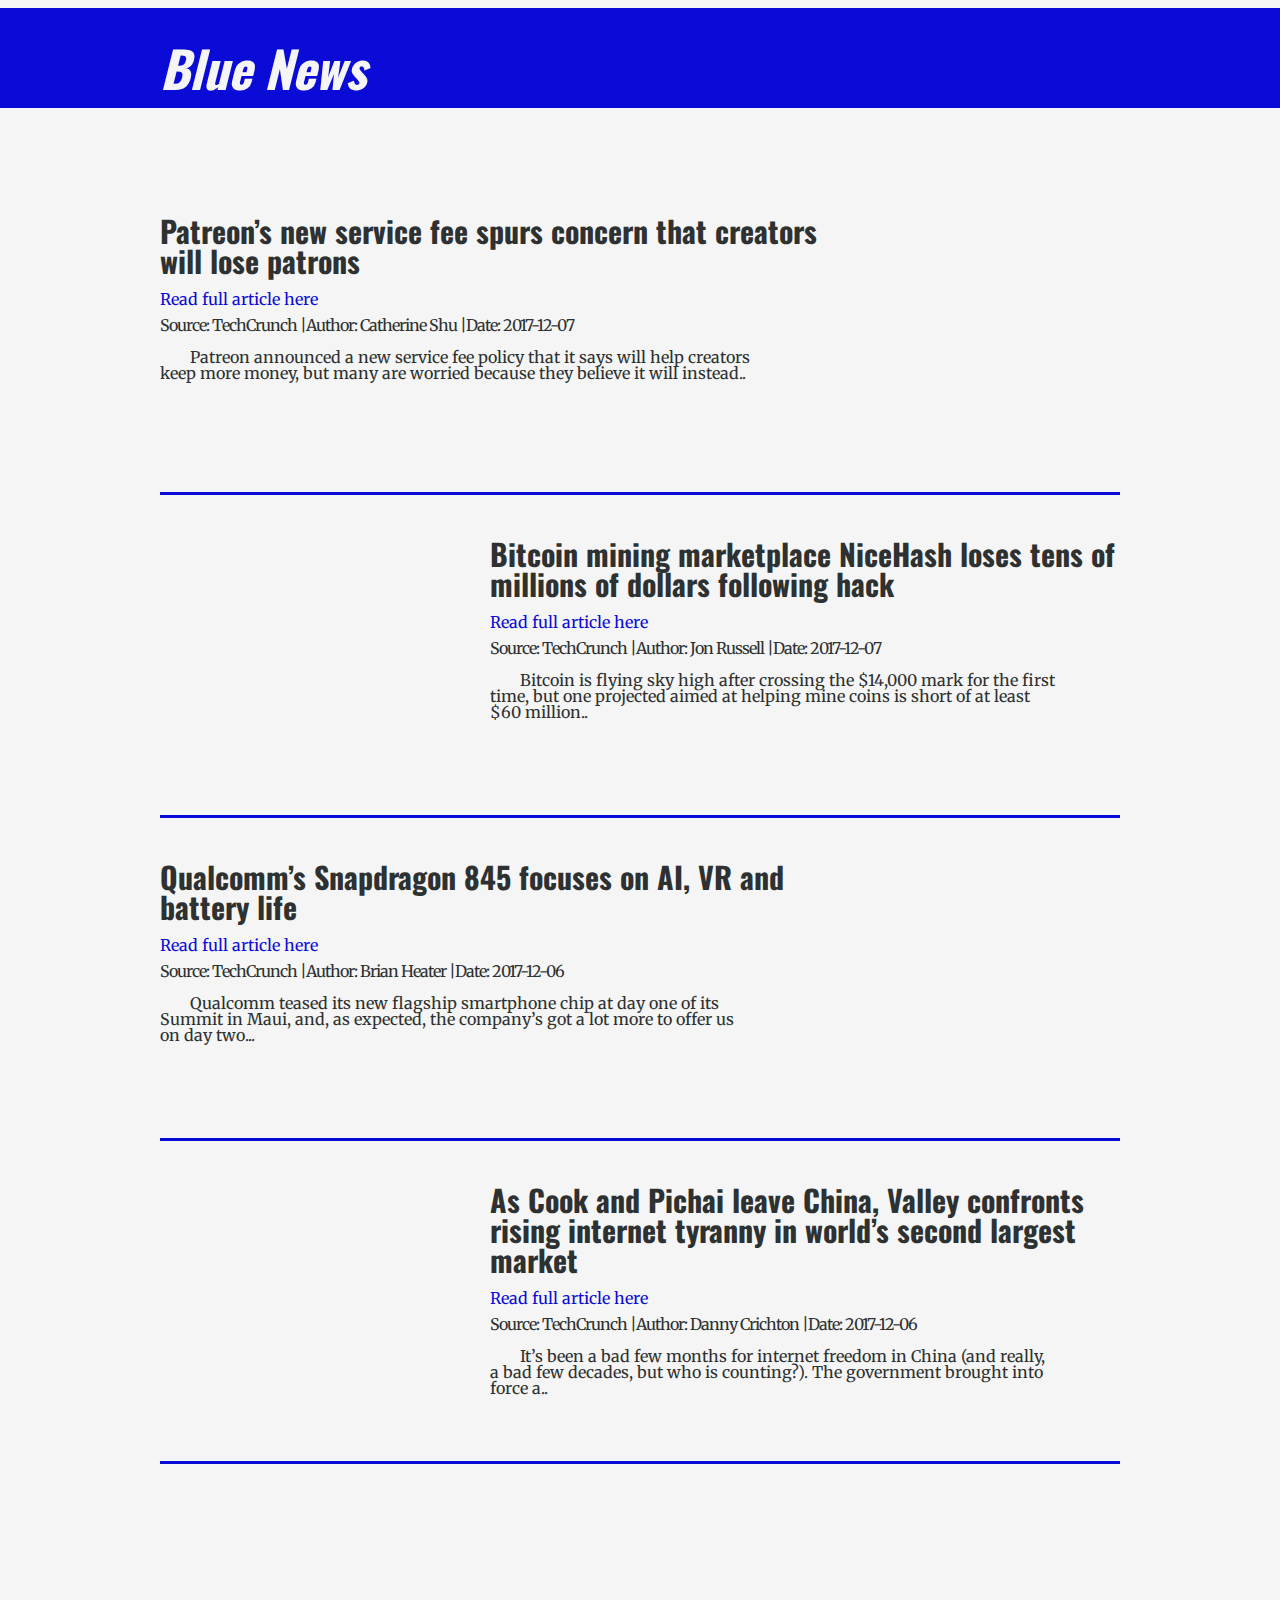
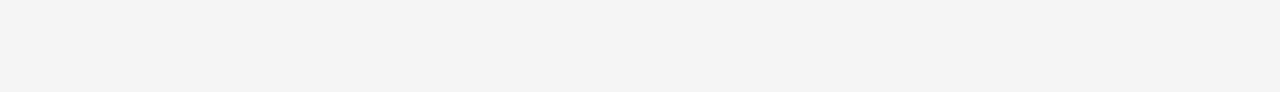
<file: news-api/index.html>
<!doctype html>

<html lang="en">
    <head>
        <meta charset="utf-8">
        <title>News</title>
        <meta name="description" content="">
        <meta name="viewport" content="width=device-width, initial-scale=1">
        <link rel="stylesheet" href="index.css">
    </head>
    <body>
        <div id="blue"></div>
        <div id="page-wrap">
            <h1>Blue News</h1>
            <div id="article-area">
    
            </div>
        </div>
        <script src="news.js"></script>
        <script src="script.js"></script>
    </body>
</html>
</file>
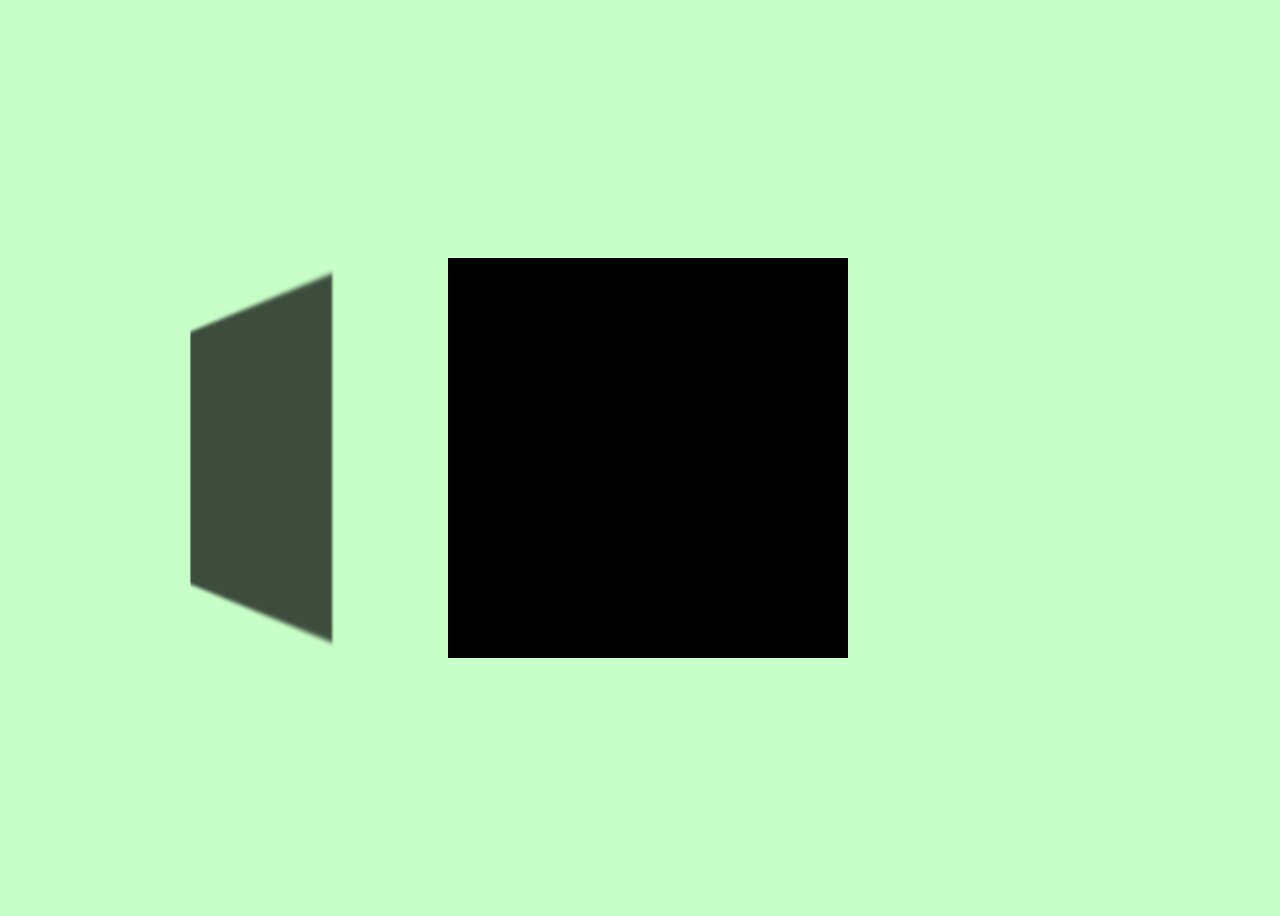
<file: slideshow/index.html>
<!doctype html>

<html lang="en">
    <head>
        <meta charset="utf-8">
        <title>News</title>
        <meta name="description" content="">
        <meta name="viewport" content="width=device-width, initial-scale=1">
        <link rel="stylesheet" href="style.css">
    </head>
    <body>

        <div id="pictures">
            <div class="picture-wrap">
                <div class="picture"></div>
            </div>
            <div class="picture-wrap">
                <div class="picture"></div>
            </div>
            <div class="picture-wrap">
                <div class="picture"></div>
            </div>
        </div>

        <script src="script.js"></script>
    </body>
</html>
</file>
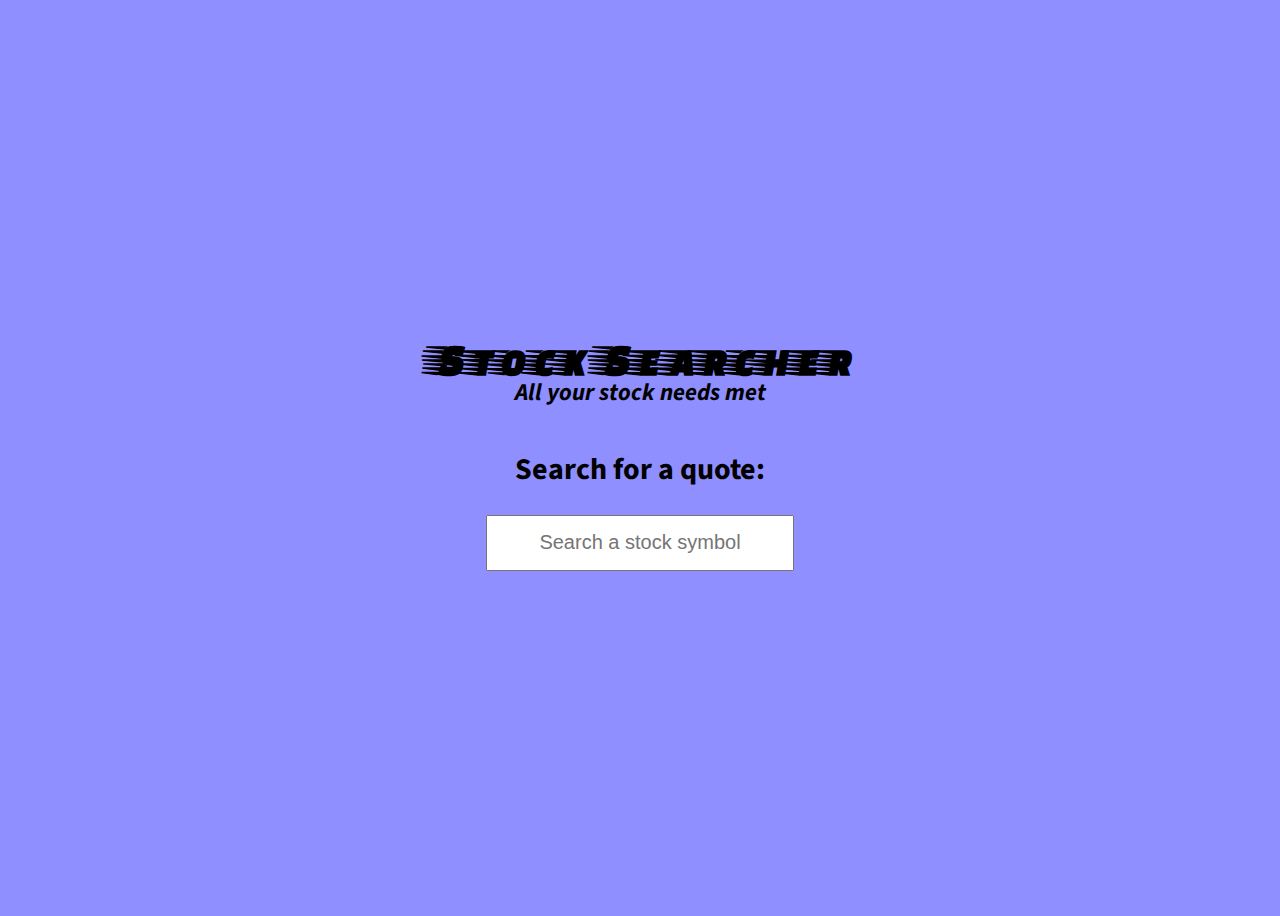
<file: stock/index.html>
<!doctype html>

<html lang="en">
    <head>
        <meta charset="utf-8">
        <title>News</title>
        <meta name="description" content="">
        <meta name="viewport" content="width=device-width, initial-scale=1">
        <link rel="stylesheet" href="style.css">
    </head>
    <body>

        <div id="page-wrap">
            <header>
                <h1>Stock Searcher</h1>
                <h2>All your stock needs met</h2>
            </header>
            <main>
                <div id="user-wrap">
                    <h3>Search for a quote:</h3>
                    <form id="quote-form" action="/submit">
                        <input id="search-bar" type="text" placeholder="Search a stock symbol" name="search"/>
                        <div id="results"></div>
                    </form>
                    <div id="quote-wrap">
                        <h4></h4>
                        <div id="quote-info-wrap">
                            <div id="symbol"></div>
                            <div id="price"></div>
                        </div>
                    </div>
                </div>
            </main>
        </div>

        <script src="stockQuotes.js"></script>
        <script src="script.js"></script>
    </body>
</html>
</file>
<file: news-api/index.css>
@import url('https://fonts.googleapis.com/css?family=Merriweather|Oswald');

html {
    background-color: whitesmoke;
    line-height: 1;
    font-family: Merriweather, serif;
    color: rgb(46, 49, 49);
}

body {
    display: flex;
    justify-content: center;
}

#blue {
    position: absolute;
    width: 100vw;
    height: 100px;
    z-index: -1;
    background: rgb(11, 11, 216);
}

#page-wrap {
    width: 75vw;
}

h1 {
    font-style: italic;
    font-size: 50px;
    font-family: Oswald, sans-serif;
    color: whitesmoke;
}

h2 {
    font-family: Oswald, sans-serif;
    color: inherit;
    font-size: 30px;
    margin-bottom: 15px;
}

a {
    text-decoration: none;
    color: inherit;
    transition: color .3s ease;
}

a:hover {
    color: rgb(221, 63, 63);
}

.url-link {
    color: rgb(11, 11, 216);
}

#article-area{
    margin: 100px 0 200px 0;
    display: flex;
    flex-direction: column;
}

.article {
    display: flex;
    margin-bottom: 20px;
    border-bottom: 3px solid rgb(11, 11, 216);
}

.image-link {
    min-height: 300px;
    min-width: 300px;
    max-height: 300px;
    min-width: 300px;
    background-size: contain;
    background-position: center;
    background-repeat: no-repeat;
    background-color: whitesmoke;
}

.article-subhead {
    margin-top: 10px;
    display: flex;
    letter-spacing: -1px;
}
/*
.author, .publish-date {
    margin-left: 50px;
}
*/
.article-desc {
    width: 90%;
    text-indent: 30px;
}

.push-right {
    margin-left: 30px;
}

.reverse{
    flex-direction: row-reverse;
}

@media screen and (max-width: 768px){
    #page-wrap {
        width: 100vw;
    }
    .article{
        flex-direction: column-reverse;
    }
    .image-link{
        background-size: 70vw;
    }
    .article-header{
        margin: 20px;
    }
    .url-link{
        display: none;
    }
    .article-subhead{
        font-size: 3.1vw;
    }
    .article-subhead > * {
        text-align: center;
    }
    .reverse {
        flex-direction: column-reverse;
    }
    .push-right{
        margin-left: 0;
    }
}
</file>
<file: slideshow/style.css>
html {
    background: rgb(200, 255, 200);
}

body{ 
    display: flex;
    align-items: center;
    justify-content: center;
    width: 100vw;
    height: 100vh;
    min-width: 600px;
    min-height: 600px;
    perspective: 1000px;
}

#pictures{
    display: flex;
    justify-content: center;
    align-items: center;
}

.picture-wrap{
    perspective: 1000px;
    position: absolute;
    transition: transform 0.8s linear;
}

.picture-wrap:first-child{
    transform: translateX(-400px);
    max-height: 300px;
}

.picture-wrap:nth-child(3){
    transform: translateX(400px)
}

.picture-wrap:first-child > div {
    width: 400px;
    filter: blur(2px);
    opacity: 0.7;
    background-color: black;
    transition: opacity 2s ease, transform 0.8s linear, fitler 1s ease, height 0.8s linear;
    transform: rotateY(-60deg);
}

.picture-wrap:nth-child(2) > div{
    width: 400px;
    background-color: black;
    transition: opacity 1s ease, transform 0.8s linear, fitler 1s ease, height 0.8s linear;
}

.picture-wrap:nth-child(3) > div{
    width: 400px;
    background-color: black;
    filter: blur(2px);
    opacity: 0.7;
    transition: opacity 1s ease, transform 0.8s linear, fitler 1s ease, height 0.8s linear;
    transform: rotateY(60deg);
}
</file>
<file: stock/style.css>
@import url('https://fonts.googleapis.com/css?family=Faster+One|Source+Sans+Pro:400,700');

html {
    line-height: 1;
    font-family: 'Source Sans Pro';
    background-color: rgb(143, 143, 255);
}

body {
    display: flex;
    justify-content: center;
}

#page-wrap {
    display: flex;
    flex-direction: column;
    justify-content: center;
    align-items: center;
    height: 100vh;
    min-width: 768px;
    width: 100vw;
    min-height: 500px;
}

h1 {
    font-family: 'Faster One';
    font-size: 45px;
    margin-bottom: 0;
}

h2 {
    margin-top: 0;
    font-style: italic;
}

main {
    display: flex;
    flex-direction: column;
    align-items: center;
}

header {
    text-align: center;
}

h3 {
    font-size: 30px;
}

#user-wrap{
    display: flex;
    flex-direction: column;
    align-items: center;
}

#search-bar{
    width: 300px;
    height: 50px;
    text-align: center;
    font-size: 20px;
}


h4 {
    font-size: 30px;
    color: darkblue;
    text-align: center;
}

#quote-info-wrap{
    font-size: 25px;
    color: darkblue;
    display: flex;
    width: 300px;
    justify-content: space-around;
}

#results {
    position: absolute;
}

#results > * {
    width: 290px;
    height: 40px;
    font-size: 25px;
    background-color: whitesmoke;
    color: darkslategray;
    padding: 10px;
    display: flex;
    align-items: center;
    transition: background-color .3s ease, color .3s ease;
}
#results > *:hover {
    background-color: rgb(143, 143, 255);
    color: whitesmoke;
    cursor: pointer;
}

.result-name {
    margin-left: 10px;
    color: rgb(206, 206, 206);
}
</file>
